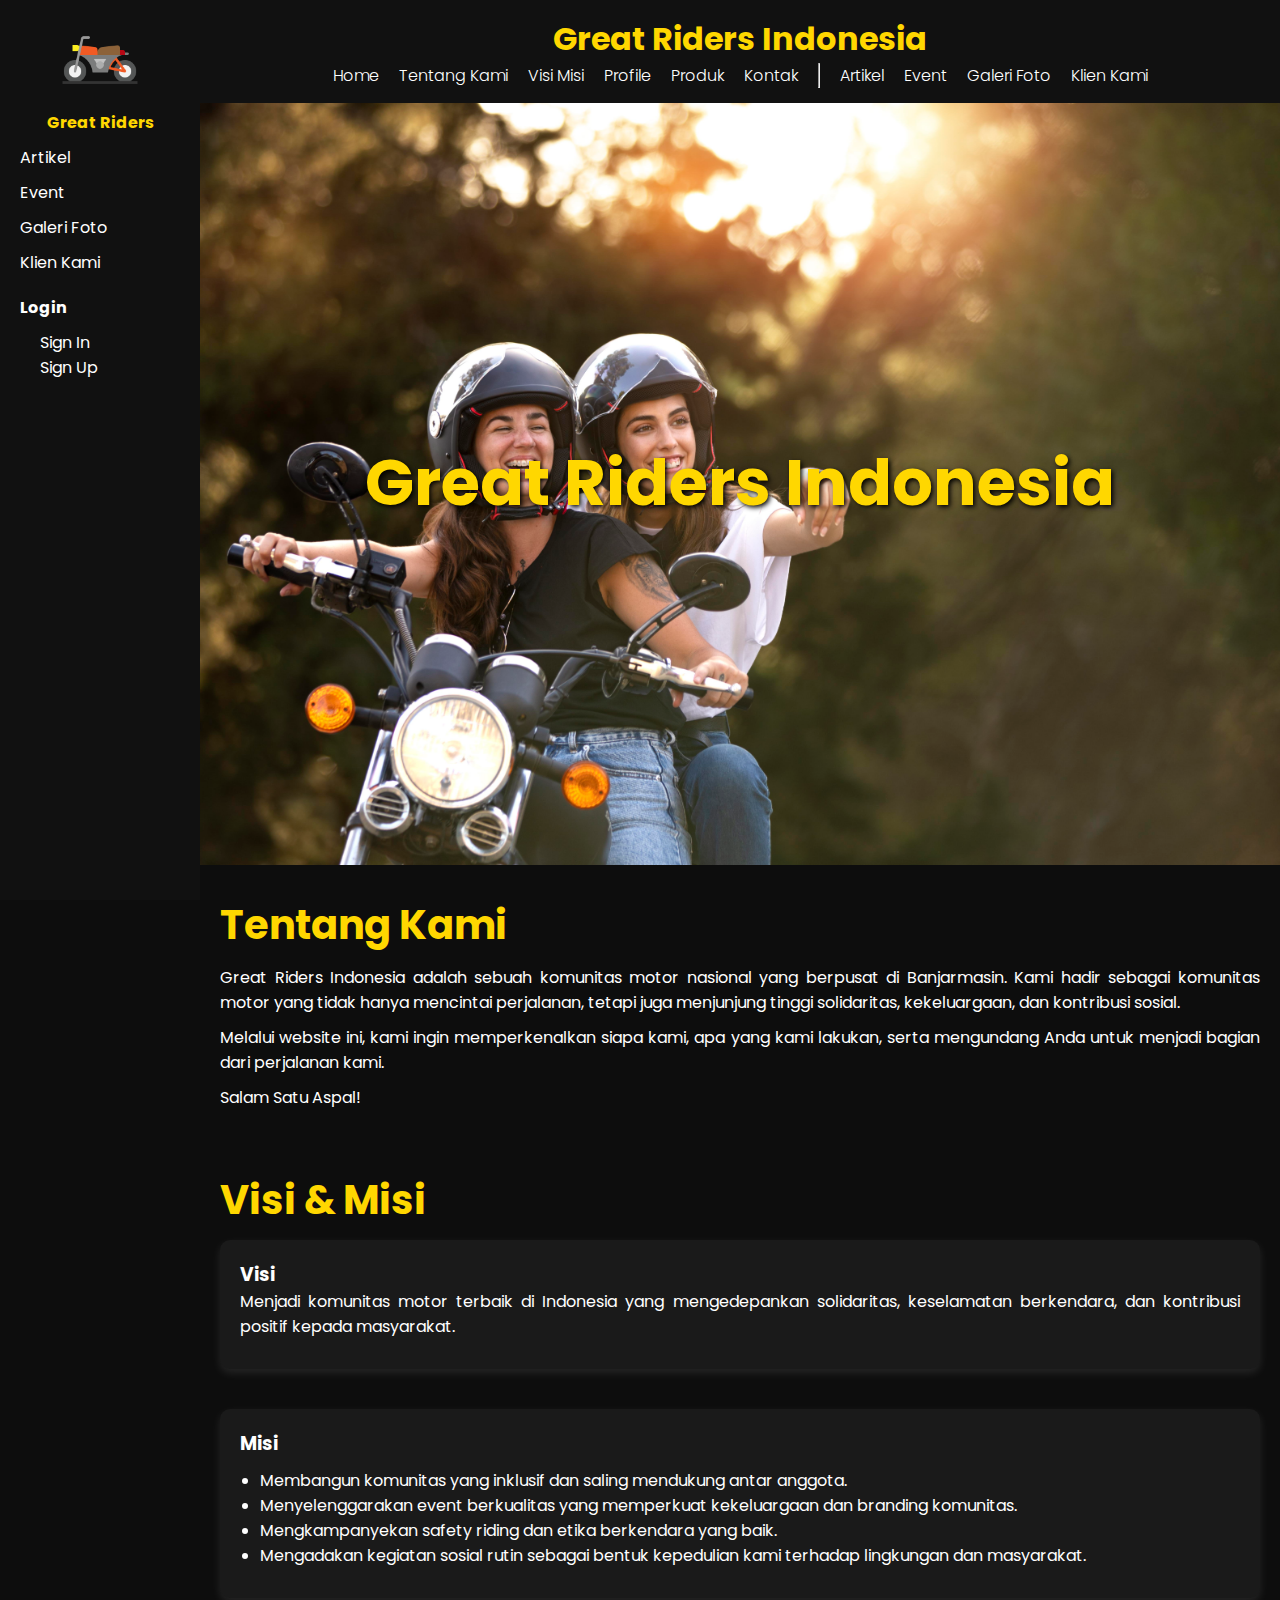
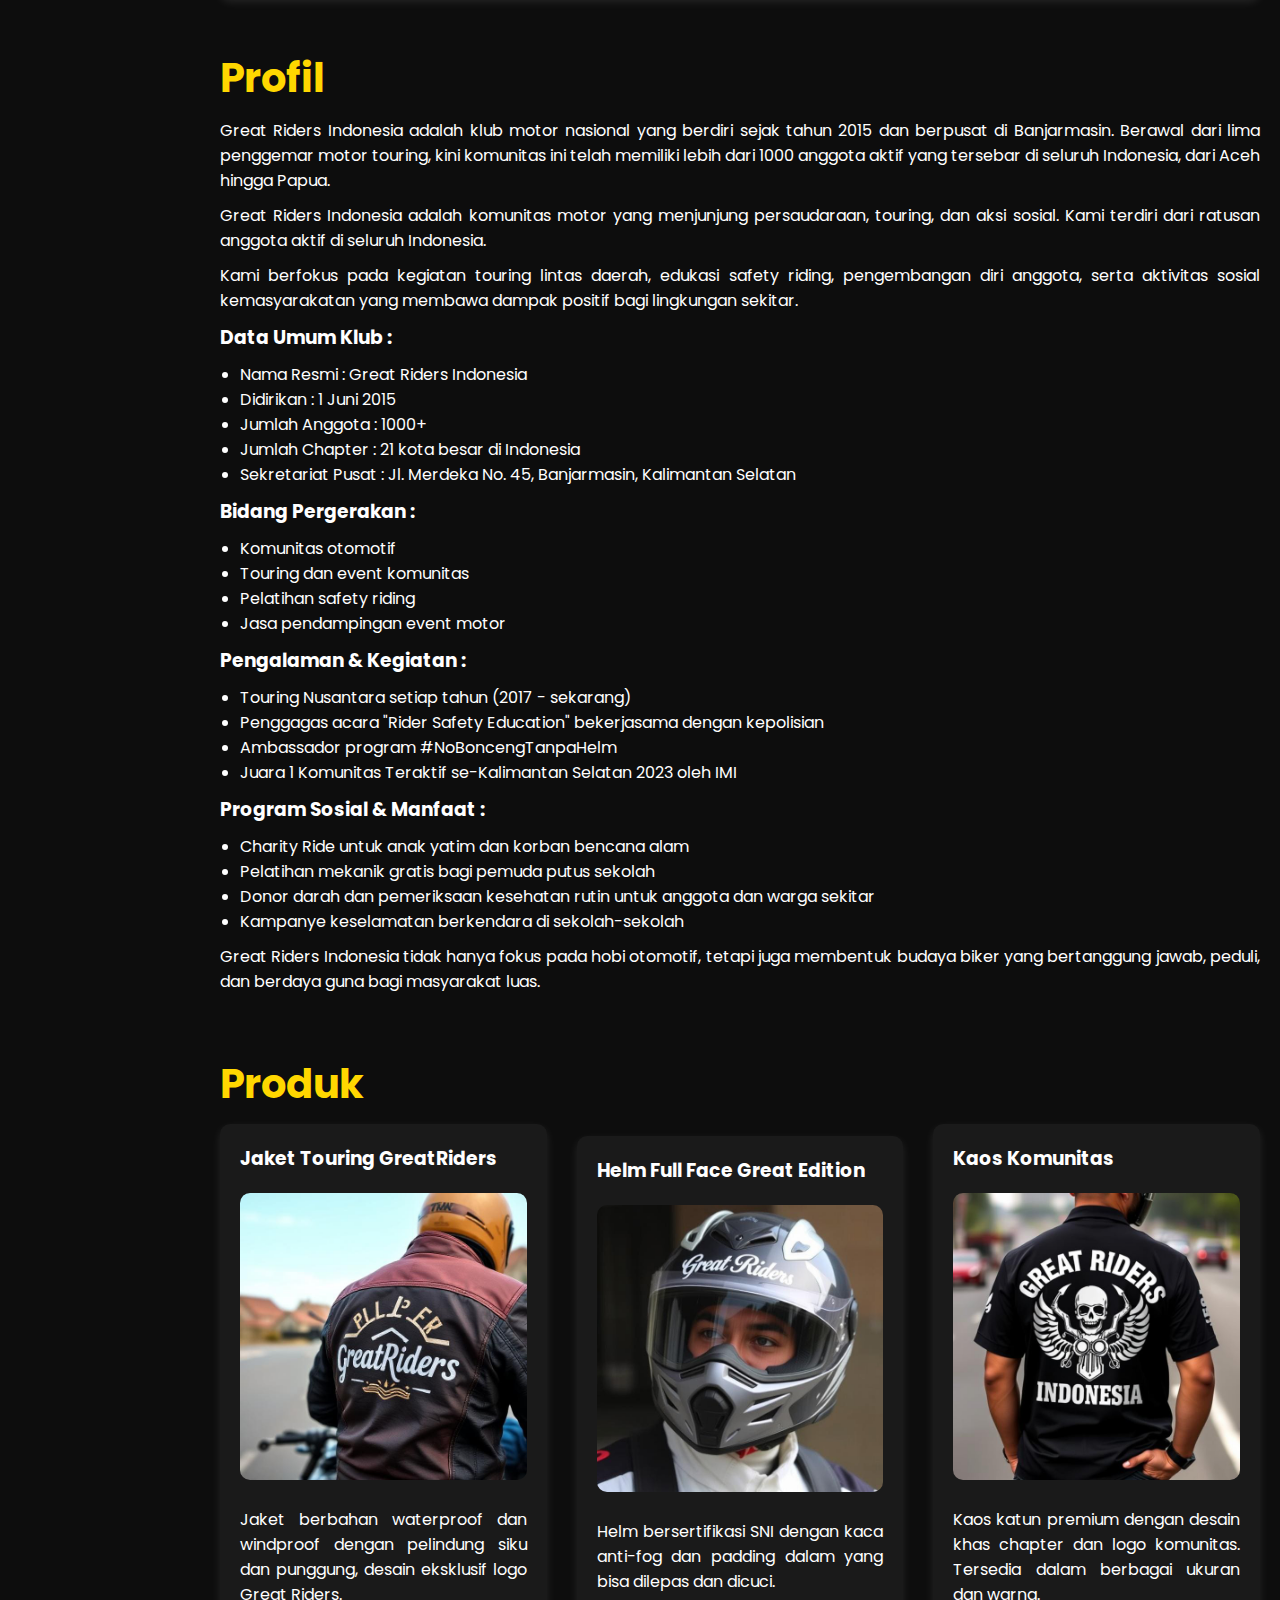
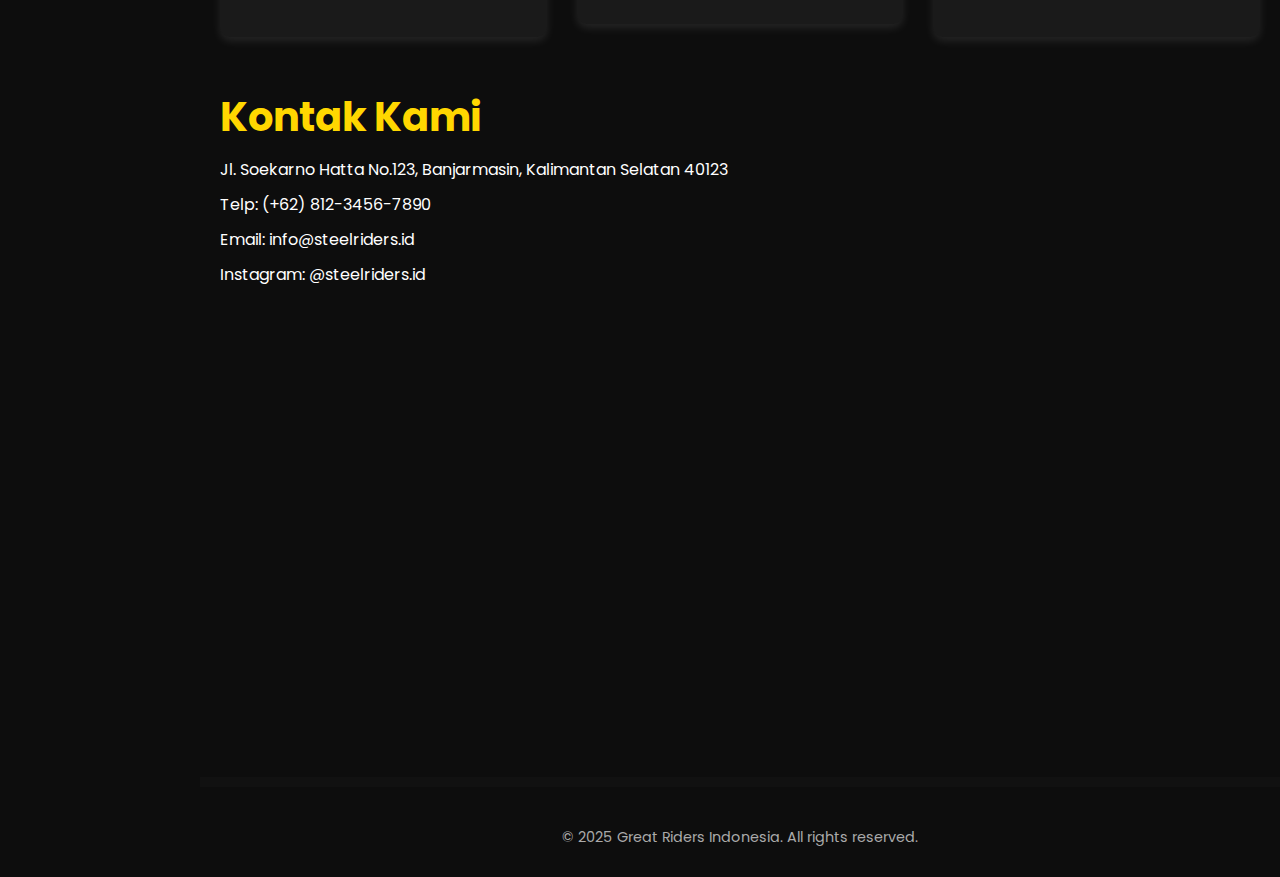
<file: index.html>
<!DOCTYPE html>
<html lang="id">

<head>
  <meta charset="UTF-8">
  <meta name="viewport" content="width=device-width, initial-scale=1.0">
  <title>Great Riders Indonesia</title>
  <link href="https://fonts.googleapis.com/css2?family=Poppins:wght@300;600&display=swap" rel="stylesheet">
  <link rel="stylesheet" href="style.css">
  <link rel="shortcut icon" href="img/favicon.ico" type="image/x-icon">
</head>

<body>
  <div class="sidebar">
    <img src="img/logo.png" alt="Logo">
    <h2><a href="index.html">Great Riders</a></h2>
    <nav>
      <a href="artikel.html">Artikel</a>
      <a href="event.html">Event</a>
      <a href="galeri.html">Galeri Foto</a>
      <a href="klien.html">Klien Kami</a>
      <a href="login.html">Login</a>
      <div>
        <a href="login.html">Sign In</a>
        <a href="signup.html">Sign Up</a>
      </div>
    </nav>
  </div>

  <div class="header">
    <h1>Great Riders Indonesia</h1>
    <nav>
      <div class="nav-toggle" onclick="toggleMenu()">
        <span></span><span></span><span></span>
      </div>
      <div class="nav-links" id="navLinks">
        <a href="index.html">Home</a>
        <a href="#tentang">Tentang Kami</a>
        <a href="#visi-misi">Visi Misi</a>
        <a href="#profil">Profile</a>
        <a href="#produk">Produk</a>
        <a href="#kontak">Kontak</a>
        <hr>
        <a href="artikel.html">Artikel</a>
        <a href="event.html">Event</a>
        <a href="galeri.html">Galeri Foto</a>
        <a href="klien.html">Klien Kami</a>
      </div>
    </nav>
  </div>

  <main>

    <div class="hero">
      <h1>Great Riders Indonesia</h1>
    </div>

    <section id="tentang">
      <h2>Tentang Kami</h2>
      <p>Great Riders Indonesia adalah sebuah komunitas motor nasional yang berpusat di Banjarmasin. Kami hadir sebagai
        komunitas motor yang tidak hanya mencintai perjalanan, tetapi juga menjunjung tinggi
        solidaritas, kekeluargaan, dan kontribusi sosial.</p>
      <p>Melalui website ini, kami ingin memperkenalkan siapa kami, apa yang kami lakukan, serta mengundang Anda untuk
        menjadi bagian dari perjalanan kami.</p>
      <p>Salam Satu Aspal!</p>
    </section>

    <section id="visi-misi">
      <h2>Visi & Misi</h2>
      <div class="row">
        <div class="card">
          <h3>Visi</h3>
          <p>Menjadi komunitas motor terbaik di Indonesia yang mengedepankan solidaritas, keselamatan berkendara, dan
            kontribusi positif kepada masyarakat.</p>
        </div>
        <div class="card">
          <h3>Misi</h3>
          <ul>
            <li>Membangun komunitas yang inklusif dan saling mendukung antar anggota.</li>
            <li>Menyelenggarakan event berkualitas yang memperkuat kekeluargaan dan branding komunitas.</li>
            <li>Mengkampanyekan safety riding dan etika berkendara yang baik.</li>
            <li>Mengadakan kegiatan sosial rutin sebagai bentuk kepedulian kami terhadap lingkungan dan masyarakat.</li>
          </ul>
        </div>
      </div>
    </section>

    <section id="profil">
      <h2>Profil</h2>
      <p>Great Riders Indonesia adalah klub motor nasional yang berdiri sejak tahun 2015 dan berpusat di Banjarmasin.
        Berawal dari lima penggemar motor touring, kini komunitas ini telah memiliki lebih dari 1000 anggota aktif
        yang tersebar di seluruh Indonesia, dari Aceh hingga Papua.</p>
      <p>Great Riders Indonesia adalah komunitas motor yang menjunjung persaudaraan, touring, dan aksi
        sosial. Kami terdiri dari ratusan anggota aktif di seluruh Indonesia.</p>
      <p>Kami berfokus pada kegiatan touring lintas daerah, edukasi safety riding, pengembangan diri anggota, serta
        aktivitas sosial kemasyarakatan yang membawa dampak positif bagi lingkungan sekitar.</p>

      <h3>Data Umum Klub :</h3>
      <ul>
        <li>Nama Resmi : Great Riders Indonesia</li>
        <li>Didirikan : 1 Juni 2015</li>
        <li>Jumlah Anggota : 1000+</li>
        <li>Jumlah Chapter : 21 kota besar di Indonesia</li>
        <li>Sekretariat Pusat : Jl. Merdeka No. 45, Banjarmasin, Kalimantan Selatan</li>
      </ul>

      <h3>Bidang Pergerakan :</h3>
      <ul>
        <li>Komunitas otomotif</li>
        <li>Touring dan event komunitas</li>
        <li>Pelatihan safety riding</li>
        <li>Jasa pendampingan event motor</li>
      </ul>

      <h3>Pengalaman & Kegiatan :</h3>
      <ul>
        <li>Touring Nusantara setiap tahun (2017 - sekarang)</li>
        <li>Penggagas acara "Rider Safety Education" bekerjasama dengan kepolisian</li>
        <li>Ambassador program #NoBoncengTanpaHelm</li>
        <li>Juara 1 Komunitas Teraktif se-Kalimantan Selatan 2023 oleh IMI</li>
      </ul>

      <h3>Program Sosial & Manfaat :</h3>
      <ul>
        <li>Charity Ride untuk anak yatim dan korban bencana alam</li>
        <li>Pelatihan mekanik gratis bagi pemuda putus sekolah</li>
        <li>Donor darah dan pemeriksaan kesehatan rutin untuk anggota dan warga sekitar</li>
        <li>Kampanye keselamatan berkendara di sekolah-sekolah</li>
      </ul>

      <p>Great Riders Indonesia tidak hanya fokus pada hobi otomotif, tetapi juga membentuk budaya biker yang
        bertanggung jawab, peduli, dan berdaya guna bagi masyarakat luas.</p>
    </section>

    <section id="produk">
      <h2>Produk</h2>
      <div class="grid">
        <div class="card">
          <h3>Jaket Touring GreatRiders</h3>
          <div class="gambar-produk"><img src="img/a.jpeg" alt="Jaket Touring" loading="lazy"></div>
          <p>Jaket berbahan waterproof dan windproof dengan pelindung siku dan punggung, desain eksklusif logo Great
            Riders.</p>
        </div>
        <div class="card">
          <h3>Helm Full Face Great Edition</h3>
          <div class="gambar-produk"><img src="img/b.jpeg" alt="Jaket Touring" loading="lazy"></div>
          <p>Helm bersertifikasi SNI dengan kaca anti-fog dan padding dalam yang bisa dilepas dan dicuci.</p>
        </div>
        <div class="card">
          <h3>Kaos Komunitas</h3>
          <div class="gambar-produk"><img src="img/c.jpeg" alt="Jaket Touring" loading="lazy"></div>
          <p>Kaos katun premium dengan desain khas chapter dan logo komunitas. Tersedia dalam berbagai ukuran dan
            warna.</p>
        </div>
      </div>
    </section>

    <section id="kontak">
      <h2>Kontak Kami</h2>
      <p>Jl. Soekarno Hatta No.123, Banjarmasin, Kalimantan Selatan 40123</p>
      <p>Telp: (+62) 812-3456-7890</p>
      <p>Email: info@steelriders.id</p>
      <p>Instagram: @steelriders.id</p>
      <div class="map">
        <iframe
          src="https://www.google.com/maps/embed?pb=!1m14!1m12!1m3!1d13397.594851413523!2d114.59107161343923!3d-3.3183324769933624!2m3!1f0!2f0!3f0!3m2!1i1024!2i768!4f13.1!5e0!3m2!1sid!2sid!4v1753580085720!5m2!1sid!2sid"
          width="100%" height="100%" style="border:0; border-radius:10px;" allowfullscreen="" loading="lazy">
        </iframe>
      </div>
    </section>

    <footer>
      &copy; 2025 Great Riders Indonesia. All rights reserved.
    </footer>
  </main>

  <script src="script.js"></script>
</body>

</html>
</file>
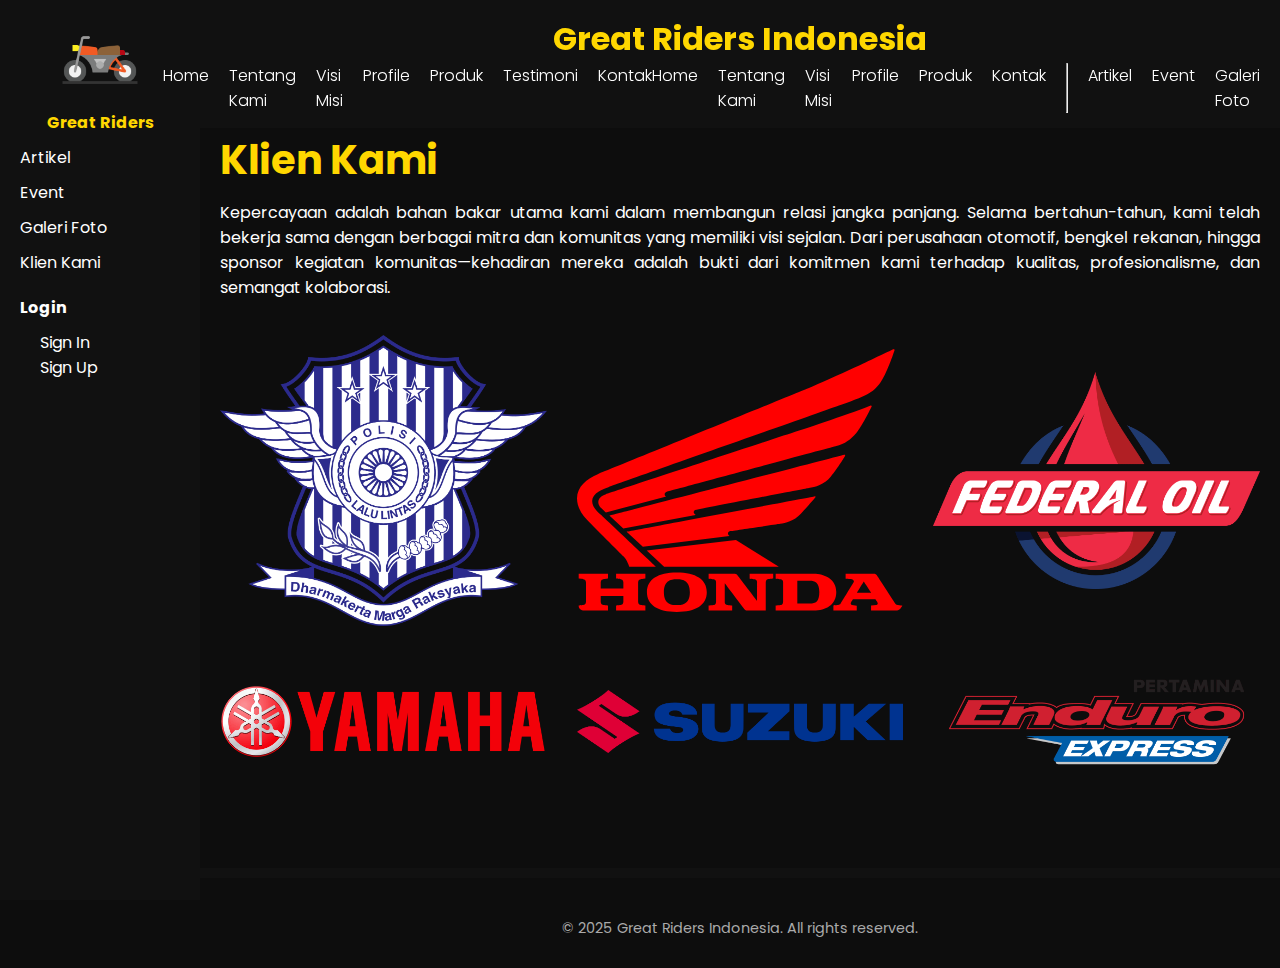
<file: klien.html>
<!DOCTYPE html>
<html lang="id">

<head>
  <meta charset="UTF-8">
  <meta name="viewport" content="width=device-width, initial-scale=1.0">
  <title>Great Riders Indonesia</title>
  <link href="https://fonts.googleapis.com/css2?family=Poppins:wght@300;600&display=swap" rel="stylesheet">
  <link rel="stylesheet" href="style.css">
  <link rel="shortcut icon" href="img/favicon.ico" type="image/x-icon">
</head>

<body>
  <div class="sidebar">
    <img src="img/logo.png" alt="Logo">
    <h2><a href="index.html">Great Riders</a></h2>
    <nav>
      <a href="artikel.html">Artikel</a>
      <a href="event.html">Event</a>
      <a href="galeri.html">Galeri Foto</a>
      <a href="klien.html">Klien Kami</a>
      <a href="login.html">Login</a>
      <div>
        <a href="login.html">Sign In</a>
        <a href="signup.html">Sign Up</a>
      </div>
    </nav>
  </div>

  <div class="header">
    <h1>Great Riders Indonesia</h1>
    <nav>
      <div class="nav-toggle" onclick="toggleMenu()">
        <span></span><span></span><span></span>
      </div>
      <div class="nav-links">
        <a href="index.html">Home</a>
        <a href="#tentang">Tentang Kami</a>
        <a href="#visi-misi">Visi Misi</a>
        <a href="#profil">Profile</a>
        <a href="#produk">Produk</a>
        <a href="#testimoni">Testimoni</a>
        <a href="#kontak">Kontak</a>
      </div>
      <div class="nav-links hidden" id="navLinks">
        <a href="index.html">Home</a>
        <a href="#tentang">Tentang Kami</a>
        <a href="#visi-misi">Visi Misi</a>
        <a href="#profil">Profile</a>
        <a href="#produk">Produk</a>
        <a href="#kontak">Kontak</a>
        <hr>
        <a href="artikel.html">Artikel</a>
        <a href="event.html">Event</a>
        <a href="galeri.html">Galeri Foto</a>
        <a href="klien.html">Klien Kami</a>
      </div>
    </nav>
  </div>

  <main>

    <section class="clients">
      <h2>Klien Kami</h2>
      <p>Kepercayaan adalah bahan bakar utama kami dalam membangun relasi jangka panjang. Selama bertahun-tahun, kami
        telah bekerja sama dengan berbagai mitra dan komunitas yang memiliki visi sejalan. Dari perusahaan otomotif,
        bengkel rekanan, hingga sponsor kegiatan komunitas—kehadiran mereka adalah bukti dari komitmen kami terhadap
        kualitas, profesionalisme, dan semangat kolaborasi.</p><br>

      <div class="grid">
        <img src="img/polantas.png" alt="Yamaha" loading="lazy">
        <img src="img/honda.svg" alt="Honda" loading="lazy">
        <img src="img/federal.png" alt="Federal Oil" loading="lazy">
        <img src="img/yamaha.png" alt="Yamaha" loading="lazy">
        <img src="img/suzuki.png" alt="Honda" loading="lazy">
        <img src="img/enduro.png" alt="Federal Oil" loading="lazy">
      </div>
    </section>

    <footer>
      &copy; 2025 Great Riders Indonesia. All rights reserved.
    </footer>
  </main>

  <script src="script.js"></script>
</body>

</html>
</file>
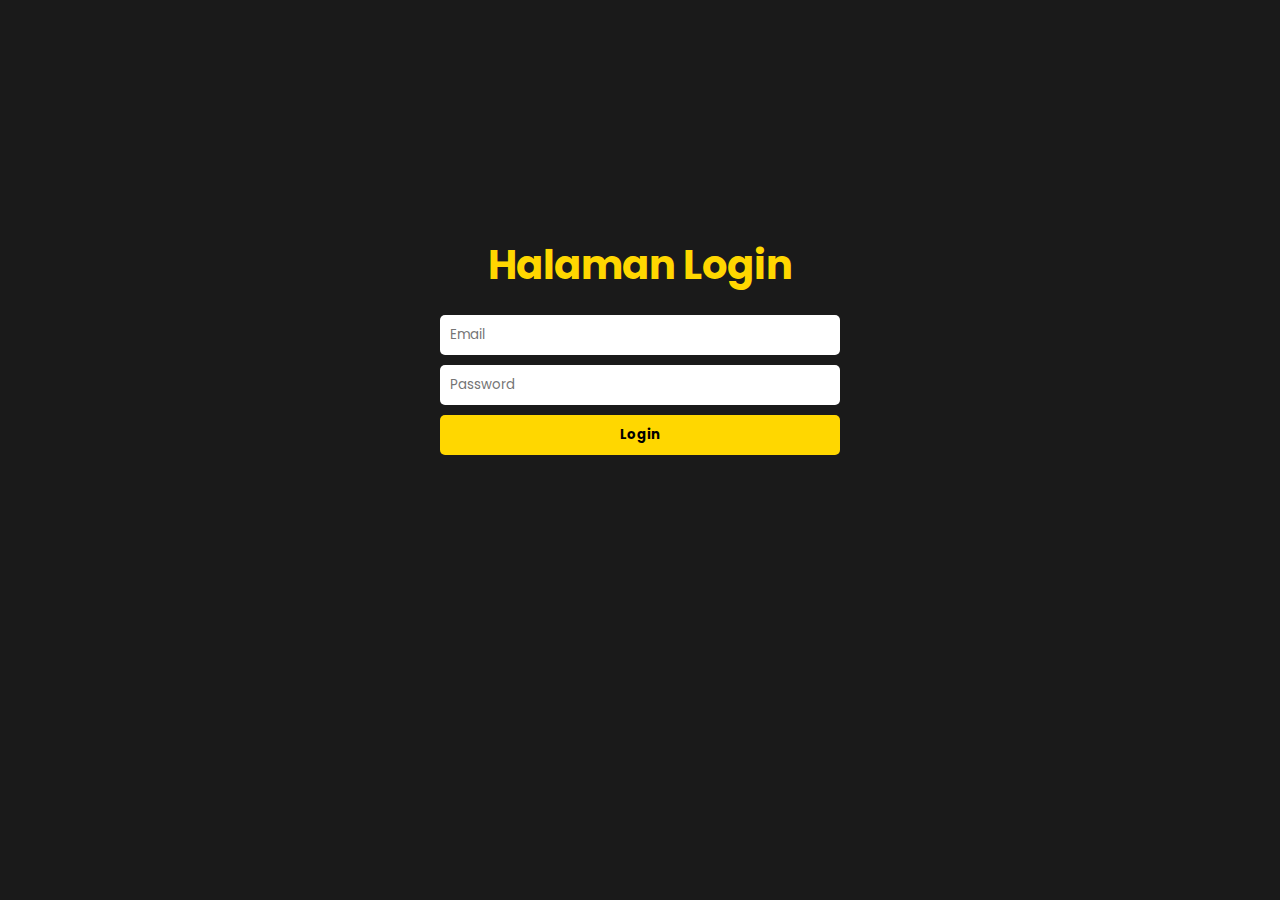
<file: login.html>
<!DOCTYPE html>
<html lang="en">

<head>
    <meta charset="UTF-8">
    <meta name="viewport" content="width=device-width, initial-scale=1.0">
    <title>Login</title>
    <link href="https://fonts.googleapis.com/css2?family=Poppins:wght@300;600&display=swap" rel="stylesheet">
    <link rel="stylesheet" href="style.css">
    <link rel="shortcut icon" href="img/favicon.ico" type="image/x-icon">
</head>

<body>
    <div id="login" class="login">
        <h2>Halaman Login</h2>
        <form>
            <input type="email" placeholder="Email">
            <input type="password" placeholder="Password">
            <button type="submit">Login</button>
        </form>
    </div>
</body>

</html>
</file>
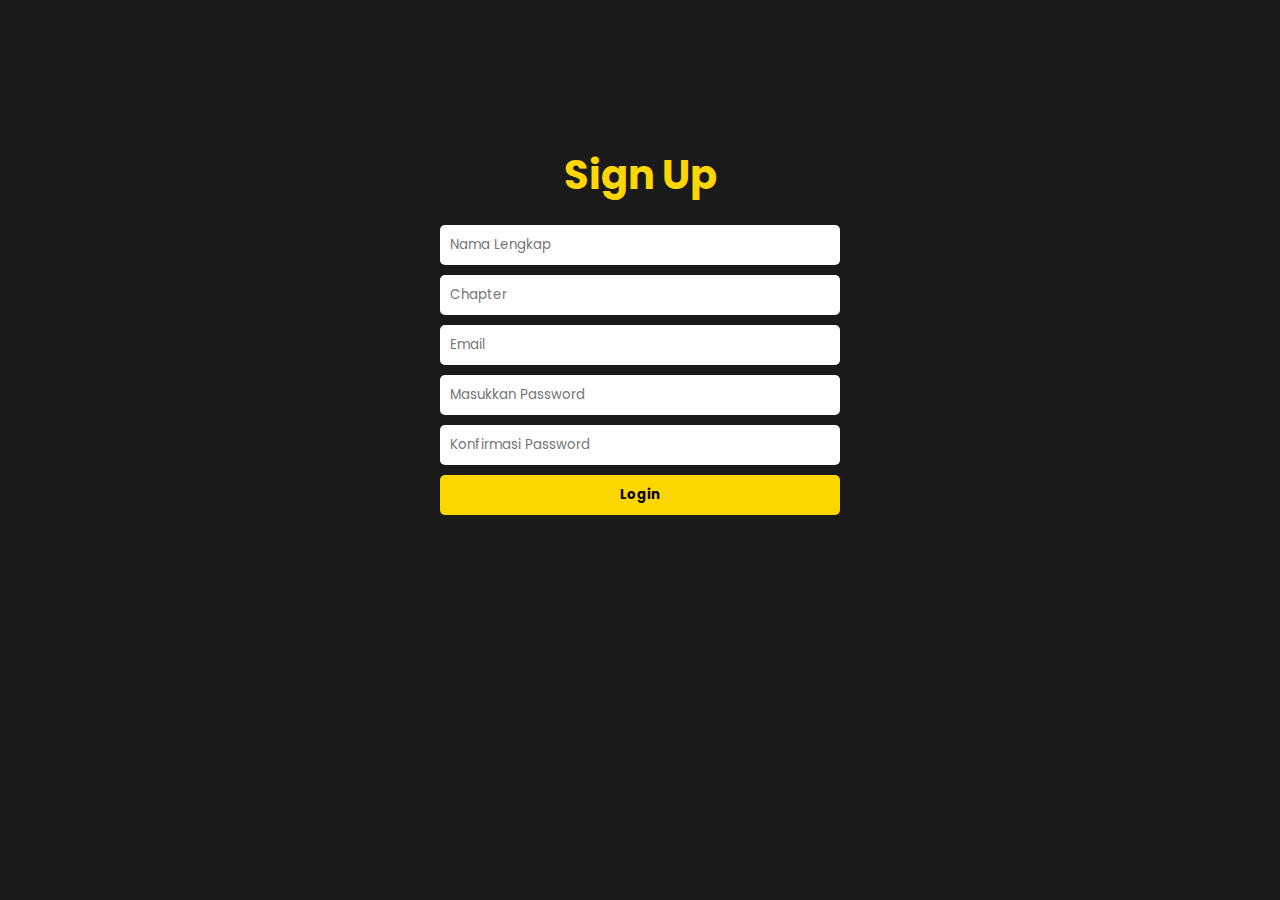
<file: signup.html>
<!DOCTYPE html>
<html lang="en">

<head>
    <meta charset="UTF-8">
    <meta name="viewport" content="width=device-width, initial-scale=1.0">
    <title>Sign Up</title>
    <link href="https://fonts.googleapis.com/css2?family=Poppins:wght@300;600&display=swap" rel="stylesheet">
    <link rel="stylesheet" href="style.css">
    <link rel="shortcut icon" href="img/favicon.ico" type="image/x-icon">
</head>

<body>
    <div id="signup" class="signup">
        <h2>Sign Up</h2>
        <form>
            <input type="text" placeholder="Nama Lengkap">
            <input type="text" placeholder="Chapter">
            <input type="email" placeholder="Email">
            <input type="password" placeholder="Masukkan Password">
            <input type="password" placeholder="Konfirmasi Password">
            <button type="submit">Login</button>
        </form>
    </div>
</body>

</html>
</file>
<file: style.css>
* {
    box-sizing: border-box;
    margin: 0;
    padding: 0;
    font-family: 'Poppins', sans-serif;
}

body {
    background-color: #0d0d0d;
    color: #fff;
}

/* Sidebar */

.sidebar {
    width: 200px;
    background: #111;
    color: white;
    display: flex;
    flex-direction: column;
    justify-content: flex-start;
    position: fixed;
    top: 0;
    left: 0;
    bottom: 0;
    z-index: 1000;
    padding: 20px;
}

.sidebar img {
    width: 80px;
    margin: 0 auto;
}

.sidebar h2 {
    text-align: center;
    font-size: 1rem;
    margin-top: 10px;
}

.sidebar h2 a {
    color: inherit;
    text-decoration: none;
}

.sidebar nav {
    display: flex;
    flex-direction: column;
    gap: 10px;
}

.sidebar nav a {
    color: white;
    text-decoration: none;
    display: block;
}

.sidebar nav a:nth-child(5) {
    font-weight: bold;
    margin-top: 10px;
}

.sidebar nav div {
    margin-left: 20px;
}

/* Header */

.header {
    background-color: #111;
    padding: 15px 20px;
    position: fixed;
    top: 0;
    left: 200px;
    right: 0;
    z-index: 1000;
    display: flex;
    flex-direction: column;
    align-items: center;
}

.header h1 {
    color: #ffd700;
    font-size: 2rem;
}

.header nav {
    display: flex;
    justify-content: space-between;
    align-items: center;
}

.nav-links {
    display: flex;
    gap: 20px;
}

.nav-links a {
    color: white;
    text-decoration: none;
    font-weight: 300;
}

.nav-toggle {
    display: none;
    flex-direction: column;
    cursor: pointer;
}

.nav-toggle span {
    height: 3px;
    background: #fff;
    margin: 4px 0;
    width: 25px;
}

/* Main */

main {
    position: absolute;
    left: 200px;
    top: 100px;
    bottom: 0;
    right: 0;
}

.hero {
    background: url('img/hero.jpg') center/cover no-repeat;
    height: 85vh;
    display: flex;
    justify-content: center;
    align-items: center;
    text-align: center;
    animation: fadeIn 2s ease;
}

.hero h1 {
    font-size: 4rem;
    color: #ffd700;
    text-shadow: 2px 2px 5px #000;
}

section {
    padding: 20px;
    max-width: 1100px;
    margin: auto;
    animation: fadeInUp 1.5s ease;
}

h2 {
    font-size: 40px;
    margin: 10px 0;
    color: #ffd700;
}

p {
    text-align: justify;
    margin-bottom: 10px;
}

ul {
    margin: 10px 0;
}

ul li {
    margin-left: 20px;
}

.grid {
    display: grid;
    grid-template-columns: repeat(auto-fit, minmax(250px, 1fr));
    place-items: center;
    gap: 30px;
}

.card {
    background-color: #1a1a1a;
    padding: 20px;
    border-radius: 10px;
    box-shadow: 0 4px 10px rgba(255, 255, 255, 0.1);
    transition: transform 0.3s;
}

.card:hover {
    transform: translateY(-10px);
}

.row .card:first-child {
    margin-bottom: 40px;
}

.gambar-produk img {
    width: 100%;
    border-radius: 10px;
    margin: 20px auto;
}

.map {
    width: 100%;
    height: 400px;
}

footer {
    border-top: 10px solid #111;
    height: 100px;
    padding: 40px;
    margin-top: 60px;
    text-align: center;
    font-size: 0.9rem;
    color: #aaa;
}

/* Gallery */

.gallery img,
.clients img {
    width: 100%;
    border-radius: 10px;
    cursor: pointer;
    transition: transform 0.3s;
}

.gallery img:hover {
    transform: scale(1.05);
}

/* Artikel */

.artikel {
    background-color: #1a1a1a;
    padding: 20px;
    margin: 20px;
    border-radius: 5px;
    box-shadow: 0 2px 5px rgba(255, 255, 255, 0.1);
    transition: transform 0.3s;
}

.artikel:hover {
    background-color: #161515;
}

.artikel img {
    width: 100%;
    border-radius: 5px;
    margin: 20px auto;
}

.artikel h1 {
    font-size: 4rem;
    color: #ffd700;
    text-shadow: 2px 2px 5px #000;
}

.artikel a {
    color: #91c6ff;
    text-decoration: none;
}

.pagination {
    margin: 80px 0 0;
    text-align: center;
    display: flex;
    justify-content: center;
}

.pagination a {
    display: inline-block;
    height: 40px;
    background-color: #ffd83b;
    padding: 8px 16px;
    margin: 2px;
    color: rgb(0, 0, 0);
    font-weight: bold;
    border-radius: 2px;
    text-decoration: none;
    text-align: center;
    line-height: 24px;
    transition: background-color .3s;
}

.pagination a:hover {
    background-color: #ffb600;
}

.cf:before,
.cf:after {
    content: " ";
    display: table;
    clear: both;
}

/* Login */

.login {
    background-color: #1a1a1a;
    position: absolute;
    top: 0;
    left: 0;
    bottom: 0;
    right: 0;
    padding-top: 25vh;
}

.login h2 {
    text-align: center;
    font-size: 40px;
    margin-bottom: 20px;
    color: #ffd700;
}

.login form {
    display: flex;
    flex-direction: column;
    max-width: 400px;
    margin: auto;
    gap: 10px;
}

.login form input {
    padding: 10px;
    border-radius: 5px;
    border: none;
}

.login form button {
    padding: 10px;
    background-color: #ffd700;
    border: none;
    border-radius: 5px;
    color: #000;
    cursor: pointer;
    font-weight: bold;
    transition: background-color 0.3s
}

.login form button:hover {
    background-color: #ffb600;
}

/* Signup */

.signup {
    background-color: #1a1a1a;
    position: absolute;
    top: 0;
    left: 0;
    bottom: 0;
    right: 0;
    padding-top: 15vh;
}

.signup h2 {
    text-align: center;
    font-size: 40px;
    margin-bottom: 20px;
    color: #ffd700;
}

.signup form {
    display: flex;
    flex-direction: column;
    max-width: 400px;
    margin: auto;
    gap: 10px;
}

.signup form input {
    padding: 10px;
    border-radius: 5px;
    border: none;
}

.signup form button {
    padding: 10px;
    background-color: #ffd700;
    border: none;
    border-radius: 5px;
    color: #000;
    cursor: pointer;
    font-weight: bold;
    transition: background-color 0.3s
}

.signup form button:hover {
    background-color: #ffb600;
}

/* Media Queries - Responsive */

@media (max-width: 768px) {

    main {
        position: absolute;
        left: 0;
        top: 0;
    }

    .sidebar {
        display: none;
    }

    .header {
        background-color: #111;
        padding: 15px 20px;
        position: fixed;
        top: 0;
        left: 0;
        right: 0;
        z-index: 1000;
        display: flex;
        flex-direction: row;
        justify-content: space-between;
    }

    .header h1 {
        font-size: 1.5rem;
    }

    .nav-links {
        display: none;
        flex-direction: column;
        background: #111;
        position: absolute;
        right: 0;
        top: 80px;
        width: 100%;
        padding: 10px 20px;
    }

    .nav-links.active {
        display: flex;
    }

    .nav-toggle {
        display: flex;
    }
}

@keyframes fadeIn {
    from {
        opacity: 0;
    }

    to {
        opacity: 1;
    }
}

@keyframes fadeInUp {
    from {
        opacity: 0;
        transform: translateY(20px);
    }

    to {
        opacity: 1;
        transform: translateY(0);
    }
}
</file>
